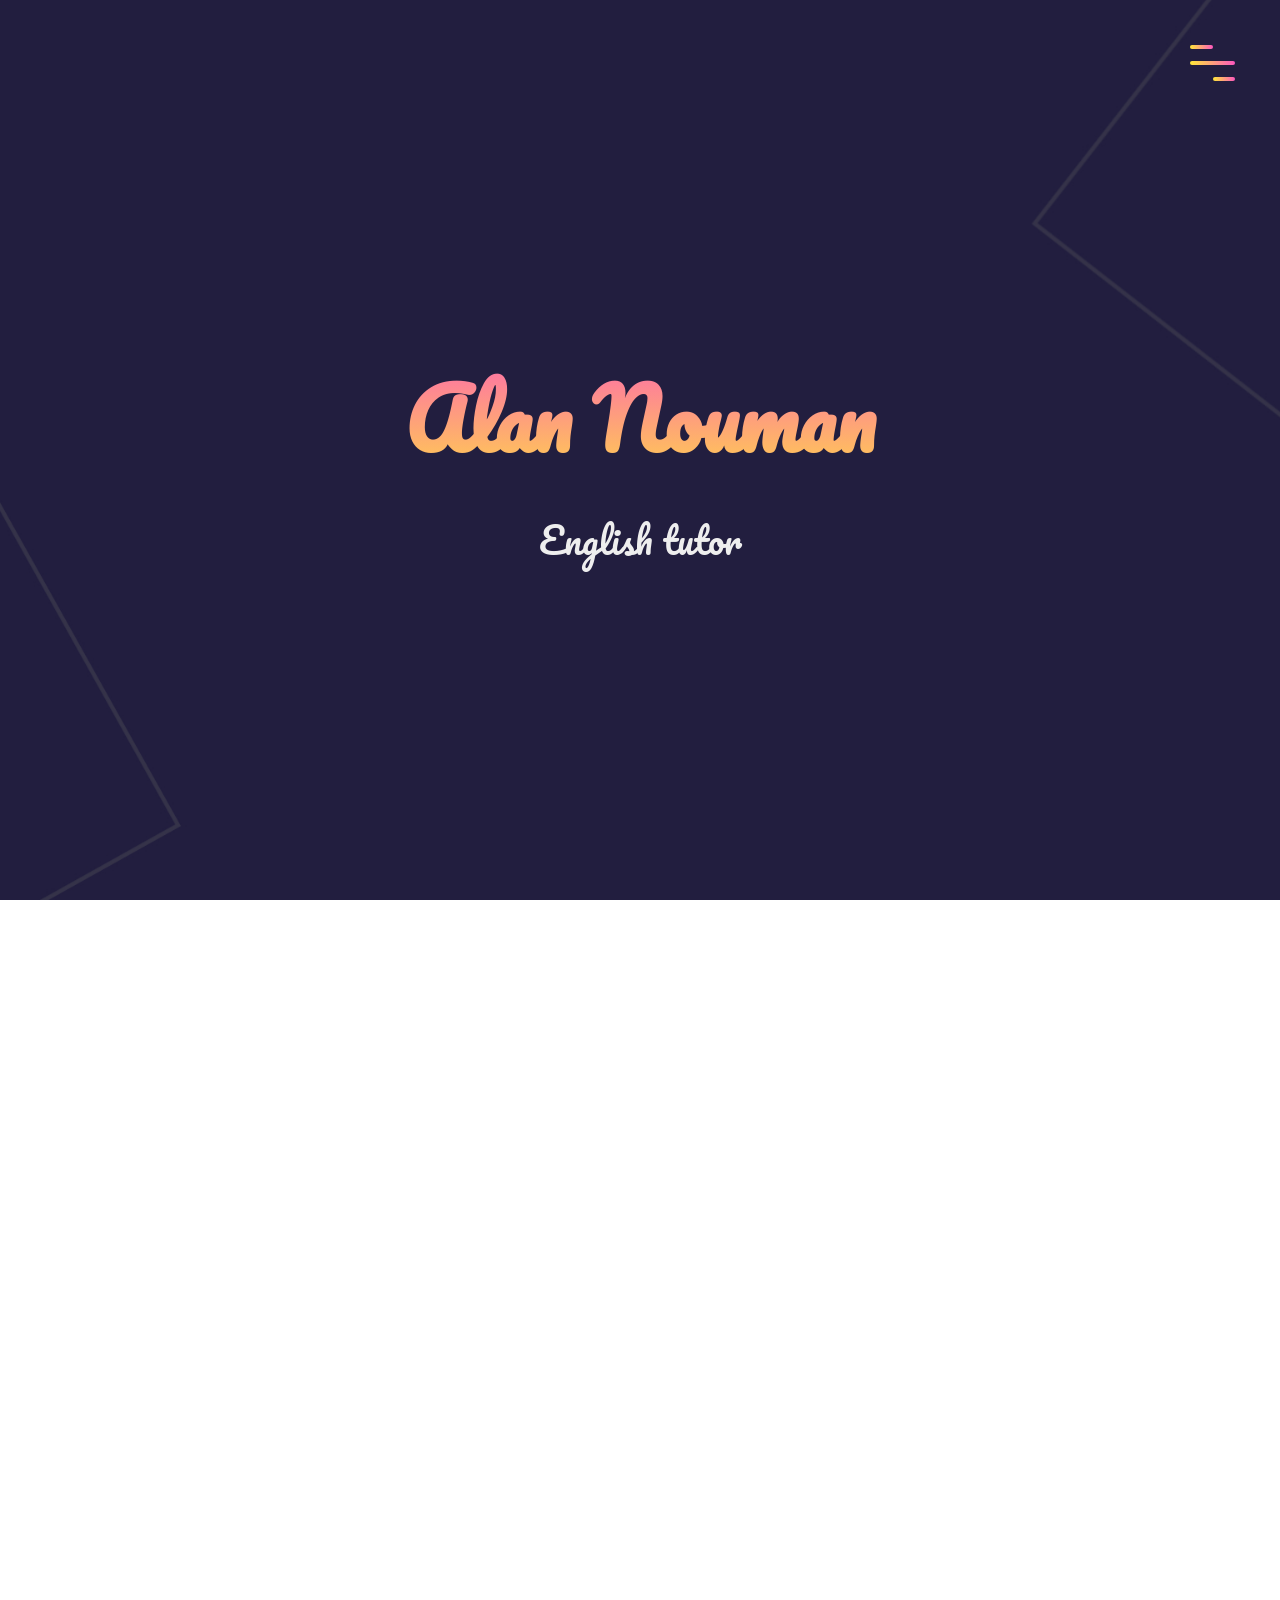
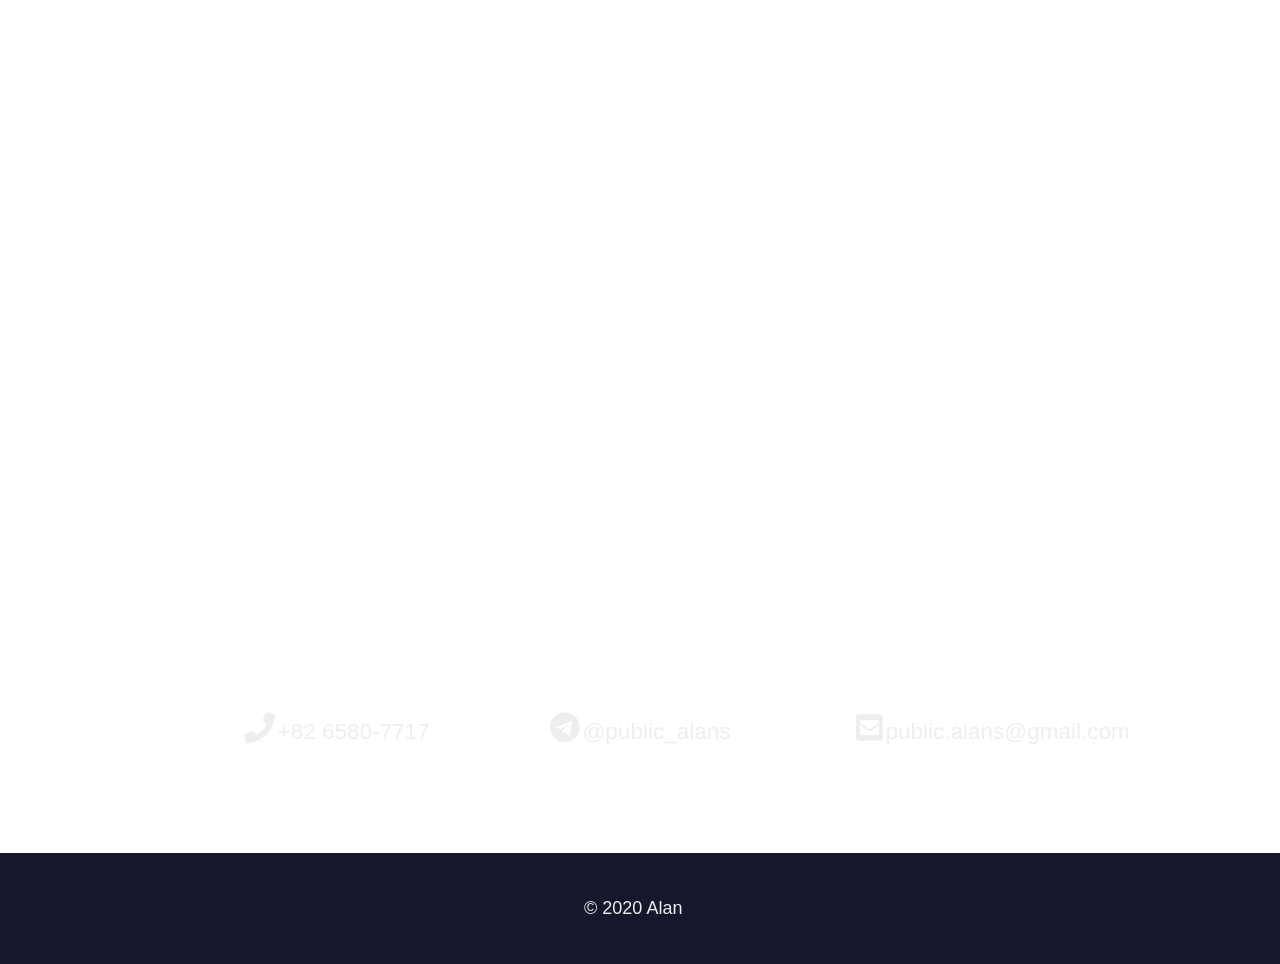
<file: index.html>
<!DOCTYPE html>
<html lang="en">

<head>
	<meta charset="UTF-8">
	<meta name="viewport" content="width=device-width, initial-scale=1">
	<title>Alan Nouman</title>
	<link rel="stylesheet" href="https://unpkg.com/aos@next/dist/aos.css" />
	<link rel="stylesheet" href="https://use.fontawesome.com/releases/v5.7.2/css/all.css" integrity="sha384-fnmOCqbTlWIlj8LyTjo7mOUStjsKC4pOpQbqyi7RrhN7udi9RwhKkMHpvLbHG9Sr" crossorigin="anonymous">
	<link rel="stylesheet" href="main.css">
	<link href="https://fonts.googleapis.com/css?family=Pacifico&display=swap" rel="stylesheet">
</head>

<body>

	<header>
		<div class="menu-toggler">
			<div class="bar half start"></div>
			<div class="bar"></div>
			<div class="bar half end"></div>

		</div>
		<nav class="top-nav">
			<ul class="nav-list">

				<li>
					<a href="#about" class="nav-link">About me</a>
				</li>
				<li>
					<a href="#experience" class="nav-link">Experience</a>
				</li>
				<li>
					<a href="#education" class="nav-link">Education</a>
				</li>
				<li>
					<a href="#myskills" class="nav-link">My skills</a>
				</li>
				<li>
					<a href="#contact" class="nav-link">Contact</a>
				</li>
			</ul>
		</nav>
		<div class="landing-text">
			<h1>Alan Nouman</h1>
			<h6>English tutor</h6>
		</div>
	</header>

	<section class="about" id="about">
		<div class="container">
			<div class="profile-img" data-aos="fade-right" data-aos-delay="300">
				<img src="images/profile1.jpg" alt="">
			</div>
			<div class="about-details" data-aos="fade-left" data-aos-delay="300">
				<div class="about-heading">
					<h1>About</h1>
					<h6>Myself</h6>
				</div>
				<p>
					An organized individual with proven teaching and counseling skills. Possesses a strong track record in improving test scores and teaching effectively. Has an ability to be a team player and resolve problems and conflicts professionally. Skilled at communicating complex information in a simple and entertaining manner
				</p>

			</div>
		</div>
	</section>

	<section class="experience" id="experience">
		<div class="container">
			<div class="section-heading">
				<h1>Work experience</h1>
			</div>
			<div class="inside-items">
				<div class="description" data-aos="fade-right" data-aos-delay="300">
					<div class="work-title">
						<h1>Universal Education</h1>
						<h6>IELTS instructor |2018-2019|</h6>
					</div>
					<ul>
						<li class="date">
							<p>
								Managed IELTS group students by working on their Reading and Speaking skills

							</p>
						</li>
						<li class="date">
							<p>
								Introduced a modern/simple plan to teach English for elementary school children in funny and entertaining ways

							</p>
						</li>
						<li class="date">
							<p>
								Established a new set of rules, emphasizing the importance of classroom control
							</p>
						</li>
					</ul>

				</div>
				<div class="section-image" data-aos="fade-left" data-aos-delay="600">
					<div class="work-title">
						<h1>R&D Teaching Center</h1>
						<h6>English tutor |2017-2019|</h6>
					</div>
					<ul>
						<li class="date">
							<p>
								Managed and trained Elementary School students directing them into effective ways of learning

							</p>
						</li>
						<li class="date">
							<p>
								Improved the course program by implementing a unique and comprehensive teaching style

							</p>
						</li>
						<li class="date">
							<p>
								Organized interactive group discussions and successfully mentored troubled students
							</p>
						</li>
					</ul>
				</div>
			</div>
		</div>
	</section>

	<section class="education" id="education">
		<div class="container">
			<div class="section-heading">
				<h1>Education</h1>
			</div>
			<div class="inside-items">
				<div class="section-image" data-aos="fade-right" data-aos-delay="900">
					<img src="images/sejong1.jpg" alt="">
				</div>
				<div class="description" data-aos="fade-left" data-aos-delay="1200">
					<h1>Sejong university</h1>
					<h5>Seoul, South Korea</h5>
					<h6>Bachelor of Arts in Hospitality and Tourism Management | 2023</h6>

					<ul>
						<li class="date">
							<p>

								Member of International Students Associations |2019|

							</p>
						</li>
						<li class="date">
							<p>
								Teacher assistant in the Sejong Coders Lab |2019|
							</p>
						</li>
						<li class="date">
							<p>
								Member of Foreign Languages Association |2019|
							</p>
						</li>
					</ul>

				</div>
			</div>
		</div>
	</section>

	<section class="myskills" id="myskills">
		<div class="container">
			<div class="section-heading">
				<h1>Skills & Abilities</h1>
			</div>
			<div class="timeline" data-aos="fade-down" data-aos-delay="600">
				<ul>
					<li class="date">
						<h1>Languages:</h1>
						<p>
							English - Fluent |

							Korean - Basic

						</p>
					</li>
					<li class="date">
						<h1>LEVEL C1 certified by idp IELTS in 2019</h1>
						<p>(International English Language Testing System)</p>

					</li>
					<li class="date">
						<h1>Creative, patient and organized</h1>

					</li>
					<li class="date">
						<h1>adaptable to a new and different culture</h1>

					</li>
					<li class="date">
						<h1>Strong hands-on tutoring approach</h1>

					</li>
					<li class="date">
						<h1></h1>

					</li>
				</ul>
			</div>

		</div>
	</section>

	<section class="contact" id="contact">
		<div class="container">
			<div class="section-heading">
				<h1>Contact</h1>
			</div>
			<div class="box">
				<div class="icon">
					<i class="fas fa-phone"></i>
					<span>+82 6580-7717</span>
				</div>

				<div class="icon">

					<i class="fab fa-telegram"></i>
					<span>@public_alans</span>
				</div>

				<div class="icon">
					<i class="fas fa-envelope-square"></i>
					<span>public.alans@gmail.com</span>
				</div>

			</div>
		</div>
	</section>




	<footer class="copyright">
		<p>&copy; 2020 Alan </p>
	</footer>




	<script src="https://ajax.googleapis.com/ajax/libs/jquery/3.3.1/jquery.min.js"></script>
	<script src="https://unpkg.com/aos@next/dist/aos.js"></script>
	<script src="main.js"></script>
</body>

</html>
</file>
<file: main.css>
/*Start global*/
* {
	margin: 0;
	padding: 0;
	box-sizing: border-box;
}

html {
	font-size: 9px;
	font-family: 'Roboto', sans-serif;
	color: #eee;
}

body {
	width: 100%;
	height: 100%;
	background: url("images/sitebg.jpg") no-repeat center fixed;
	background-size: cover;
}

section {
	padding: 7rem 0;
}

a {
	text-decoration: none;
	color: #eee;
}

p {
	font-size: 2rem;
	font-weight: 300;
	margin: 2rem;
	margin-left: 0.5rem;
}

img {
	width: 100%;
}

/*End global*/

/*Start reuseable*/

.container {
	width: 90%;
	max-width: 120rem;
	height: 100%;
	margin: 0 auto;
	margin-bottom: 3rem;
	position: relative;
}

.section-heading {
	text-align: center;
	margin-bottom: 10rem;
}

.section-heading h1 {
	font-size: 3rem;
	color: rgba(255, 255, 255, .3);
	text-transform: uppercase;
	font-weight: 300;
	position: relative;
	margin-bottom: 10rem;

}

/*START UNNECESSARY*/
/*
.section-heading h1::before,
.section-heading h1::after{
    content: '';
    position: absolute;
    bottom: -.5rem;
    left: 50%;
    transform: translateX(-50%);
    background-color: rgba(255,255,255, 0.75);
}

.section-heading h1::before{
    width: 8rem;
    height: 3px;
    border-radius: .8rem;
}

.section-heading h1::after{
    width: 1.5rem;
    height: 1.5rem;
    border-radius: 100%;
    bottom: -1rem;
}
*/
/*FINISH UNNECESSARY?\*/


/*End reuseable*/

/*Start header*/
header {
	width: 100%;
	height: 100vh;
}

.top-nav {
	width: 100%;
	height: 100vh;
	position: fixed;
	top: -100vh;
	z-index: 50;
	background-color: #16162d;
	border-bottom-right-radius: 100%;
	border-bottom-left-radius: 100%;
	transition: all 650ms cubic-bezier(1, 0, 0, 1);

}

.nav-list {
	list-style: none;
	width: 100%;
	height: 100%;
	display: flex;
	justify-content: center;
	align-items: center;


}

li {
	margin: 0 2rem;
}

.nav-link {
	font-family: 'Pacifico', cursive;
	font-size: 3rem;
	padding: 1rem;

}

.nav-link:hover,
.nav-link:focus {
	background: linear-gradient(to top, #ffe838, #fd57bf);
	-webkit-background-clip: text;
	-webkit-text-fill-color: transparent;
}

.top-nav.open {
	top: 0;
	border-radius: initial;
}

.menu-toggler {
	position: absolute;
	top: 5rem;
	right: 5rem;
	width: 5rem;
	height: 4rem;
	display: flex;
	flex-direction: column;
	justify-content: space-between;
	cursor: pointer;
	z-index: 1500;
	transition: transform 650ms ease-out;
}

.menu-toggler.open {
	transform: rotate(-45deg);
}

.bar {
	background: linear-gradient(to right, #ffe838, #fd57bf);
	width: 100%;
	height: 4px;
	border-radius: .8rem;
}

.bar.half {
	width: 50%;
}

.bar.start {
	transform-origin: right;
	transition: transform 650ms cubic-bezier(0.54, -0.81, 0.57, 0.57);
}

.open .bar.start {
	transform: rotate(-450deg) translateX(.8rem);
}

.bar.end {
	align-self: flex-end;
	transform-origin: left;
	transition: transform 650ms cubic-bezier(0.54, -0.81, 0.57, 0.57);
}

.open .bar.end {
	transform: rotate(-450deg) translateX(-.8rem);
}

.landing-text {
	position: absolute;
	top: 50%;
	left: 50%;
	transform: translate(-50%, -50%);
	width: 100%;
	text-align: center;
	z-index: 1;
}

.landing-text h1 {
	font-size: 9rem;
	font-family: 'Pacifico', sans-serif;
	background: linear-gradient(to top, #ffe838, #fd57bf);
	-webkit-background-clip: text;
	-webkit-text-fill-color: transparent;
	padding: 2rem;
	user-select: none;
	box-sizing: border-box;
}

.landing-text h6 {
	font-size: 4rem;
	font-family: 'Pacifico', sans-serif;
	font-weight: 300;
}

/*End header*/

/*Start about*/

.about .container {
	display: flex;
	align-items: center;
	justify-content: center;
}

.about-heading {
	text-align: center;
	text-transform: uppercase;
	line-height: 0;
	margin-bottom: 6rem;
}

.about-heading h1 {
	font-size: 8rem;
	opacity: .3;
}

.about-heading h6 {
	font-size: 3rem;
	font-weight: 300;
}


.profile-img {
	flex: 1;
	margin-right: 9rem;
	padding: 5rem
}

.about-details {
	flex: 1;
}



/*End about*/

/*Start experience*/

.inside-items {
	display: flex;
	align-items: center;
	justify-content: center;
	margin-bottom: 5rem;
}

.portfolio-item:last-child {
	margin-bottom: 0;

}

.section-image {
	flex: 1;
}

.description {
	flex: 1;
	margin: 5rem;

}

.description h1 {
	font-size: 4rem;
	text-transform: uppercase;
	font-weight: 300;
	margin: 1rem 0rem 1rem 3rem;
}

.description h6 {
	font-size: 2rem;
	text-transform: uppercase;
	font-weight: 300;
	opacity: 0.3;
	margin: 0rem 0rem 1rem 3rem;
}

.description h5 {
	font-size: 1.7rem;
	text-transform: uppercase;
	font-weight: 300;
	opacity: 0.3;
	margin: 0rem 0rem 1rem 3rem;
}

li {
	margin: 0rem 0rem 1rem 5rem;
}

.section-image h1 {
	font-size: 4rem;
	text-transform: uppercase;
	font-weight: 300;
	margin: -1.3rem 0rem 1rem 3rem;
}

.section-image h6 {
	font-size: 2rem;
	text-transform: uppercase;
	font-weight: 300;
	opacity: 0.3;
	margin: 0rem 0rem 1rem 3rem;
}

/*End experience*/

/*Start timeline*/

.timeline ul {
	border-left: 5px solid #ffe838;
	border-radius: 1rem;
	background-color: rgba(0, 0, 0, 0.05);
	margin: 0 auto;
	position: relative;
	padding: 4rem;
	list-style: none;
	text-align: left;
	width: 75%;
}

.timeline h1 {
	font-size: 2rem;
	text-transform: uppercase;
	font-weight: 300;
	margin: 1.5rem;
	opacity: 0.3;
}

.timeline p {
	margin: 0rem 0rem 3.5rem 2rem;
}


/*End timeline*/

/*Start contact*/



/*End contact*/
.box {
	display: flex;
	padding: 2rem;
	margin-left: 14rem;

}

.icon {
	flex: 1;
}

.icon i {
	font-size: 3.4rem;
}

.icon span {
	font-size: 2.5rem;
}


/*Start footer*/

.copyright {
	width: 100%;
	text-align: center;
	background-color: #16162d;
	padding: 3rem 0;
	position: relative;
}

.copyright p {
	font-size: 2rem;
}

/*End footer*/

/*Start media queries*/

@media screen and (max-width: 780px) {
	body {
		background: url("images/sitebg2.jpg") no-repeat center fixed;
		background-size: cover;
	}

	.landing-text h6 {
		font-size: 3rem;
		align-self: center
	}

	.landing-text h1 {
		font-size: 5rem;
	}

	.nav-list {
		flex-direction: column;
	}

	li {
		margin: 0rem 0rem 1rem 5rem;
	}

	.nav-link {
		font-size: 3rem;
	}

	.about-heading h1 {
		font-size: 8rem;

	}

	.section-heading h1 {
		font-size: 3rem;
	}

	.about-details .nav-list {
		flex-direction: initial;
	}

	.about-details li {
		margin: 0 2rem;
	}



	.timeline ul {
		margin: 0 0 0 auto;
	}

	.box {
		flex-direction: column;
		padding: 2rem;
	}


	.icon i {
		font-size: 2rem;
	}

	.icon span {
		font-size: 2rem;
		padding: 1rem;

	}


	/*end medea queries*/

	@media screen and (max-width: 600px) {
		.menu-toggler {
			top: 2rem;
			right: 2rem;
		}

		.landing-text h1 {
			font-size: 5rem;
		}

		.landing-text h6 {
			font-size: 1.2rem;
		}

		.nav-link {
			font-size: 3rem;
		}

		.about-container {
			flex-direction: column;

		}

		.profile-img {
			margin: 0 0 7rem 0;
		}

		.about .container {
			flex-direction: column;
		}

		.inside-items {
			flex-direction: column;
		}


		.portfolio-img {
			margin: 0 0 2rem 0;
			order: 1;
		}

		.portfolio-description {
			margin: 0;
			order: 2;
		}

		.timeline p {
			font-size: 1.3rem;
		}

		footer {
			width: 100%;

		}

		footer p {
			padding-bottom: 3rem;
		}

		.box {
			flex-direction: column;
			margin-left: 10rem;
		}


		.icon i {
			font-size: 2rem;
			padding: 1rem;
		}

		.icon span {
			font-size: 1rem;
			padding: 1rem;

		}
</file>
